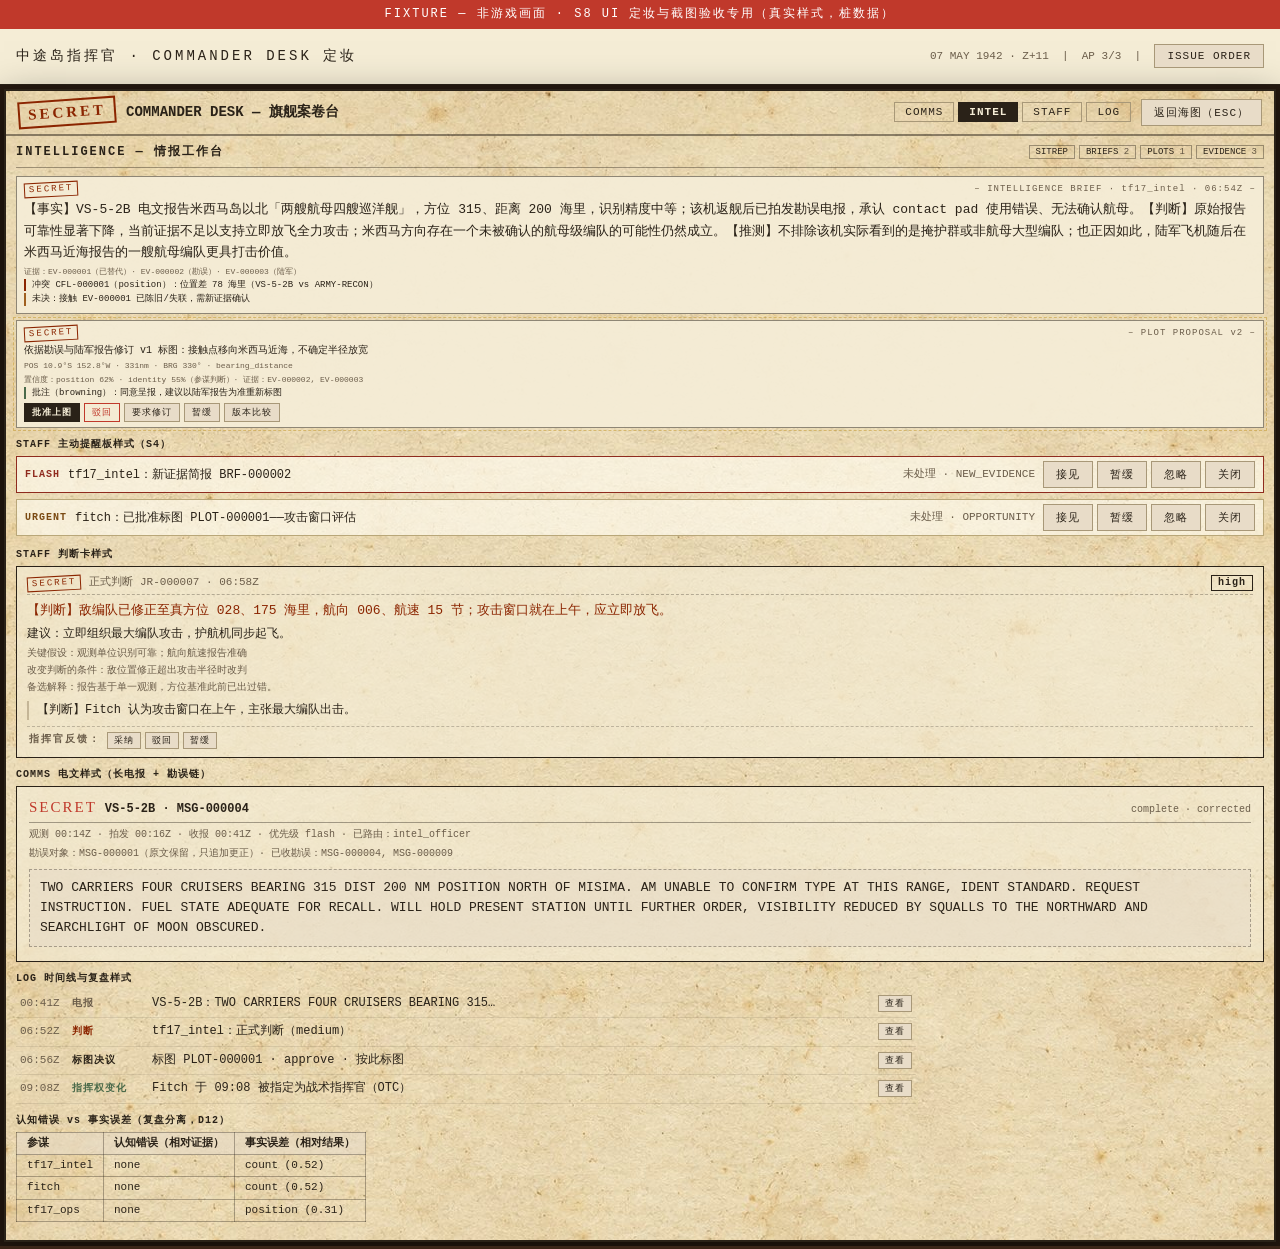
<file: static/dev/desk-fixture.html>
<!DOCTYPE html>
<html lang="zh">
<head>
  <meta charset="utf-8">
  <title>COMMANDER DESK FIXTURE — 非游戏画面</title>
  <link rel="stylesheet" href="/static/css/style.css?v=1780998031">
  <style>
    body { overflow: auto; height: auto; }
    .fixture-banner {
      position: sticky; top: 0; z-index: 99; background: #c0392b; color: #fff;
      font-family: 'Special Elite', monospace; letter-spacing: 2px; font-size: 12px;
      padding: 6px 12px; text-align: center;
    }
    .fixture-topbar { height: 56px; display: flex; align-items: center; justify-content: space-between;
      padding: 0 16px; background: #f5edd6; border-bottom: 1px solid #2a2218; }
  </style>
</head>
<body>
  <div class="fixture-banner">FIXTURE — 非游戏画面 · S8 UI 定妆与截图验收专用（真实样式，桩数据）</div>
  <div class="fixture-topbar">
    <span style="font-family:'Special Elite',monospace;letter-spacing:3px;">中途岛指挥官 · COMMANDER DESK 定妆</span>
    <span style="font-size:11px;color:#6b5d4a;">07 MAY 1942 · Z+11 &nbsp;|&nbsp; AP 3/3 &nbsp;|&nbsp; <button class="btn btn-issue-order">ISSUE ORDER</button></span>
  </div>

  <div id="commander-desk" style="position:static;">
    <div class="desk-panel">
      <header class="desk-head">
        <span class="desk-stamp">SECRET</span>
        <h2 class="desk-title">COMMANDER DESK — 旗舰案卷台</h2>
        <nav class="desk-tabs">
          <button class="desk-tab">COMMS</button>
          <button class="desk-tab active">INTEL</button>
          <button class="desk-tab">STAFF</button>
          <button class="desk-tab">LOG</button>
        </nav>
        <button class="btn" id="desk-close">返回海图（ESC）</button>
      </header>
      <div class="desk-body" id="desk-body">

        <!-- INTEL · BRIEFS（长判断书 + 事实/判断/推测三色 + 未决冲突） -->
        <header class="intel-desk-head">
          <span class="intel-title">INTELLIGENCE — 情报工作台</span>
          <nav class="intel-tabs">
            <button class="intel-tab">SITREP</button>
            <button class="intel-tab active">BRIEFS <span class="intel-count">2</span></button>
            <button class="intel-tab">PLOTS <span class="intel-count">1</span></button>
            <button class="intel-tab">EVIDENCE <span class="intel-count">3</span></button>
          </nav>
        </header>
        <article class="intel-card brief-card">
          <header class="intel-card-head">
            <span class="intel-stamp-word">SECRET</span>
            <span class="intel-card-subtitle">– INTELLIGENCE BRIEF · tf17_intel · 06:54Z –</span>
          </header>
          <div class="intel-card-body">
            <p class="intel-line intel-brief-narrative">【事实】VS-5-2B 电文报告米西马岛以北「两艘航母四艘巡洋舰」，方位 315、距离 200 海里，识别精度中等；该机返舰后已拍发勘误电报，承认 contact pad 使用错误、无法确认航母。【判断】原始报告可靠性显著下降，当前证据不足以支持立即放飞全力攻击；米西马方向存在一个未被确认的航母级编队的可能性仍然成立。【推测】不排除该机实际看到的是掩护群或非航母大型编队；也正因如此，陆军飞机随后在米西马近海报告的一艘航母编队更具打击价值。</p>
            <p class="intel-meta">证据：EV-000001（已替代）· EV-000002（勘误）· EV-000003（陆军）</p>
            <p class="intel-anno intel-anno-object">冲突 CFL-000001（position）：位置差 78 海里（VS-5-2B vs ARMY-RECON）</p>
            <p class="intel-anno intel-anno-concern">未决：接触 EV-000001 已陈旧/失联，需新证据确认</p>
          </div>
        </article>
        <article class="intel-card plot-card pending">
          <header class="intel-card-head">
            <span class="intel-stamp-word">SECRET</span>
            <span class="intel-card-subtitle">– PLOT PROPOSAL v2 –</span>
          </header>
          <div class="intel-card-body">
            <p class="intel-line">依据勘误与陆军报告修订 v1 标图：接触点移向米西马近海，不确定半径放宽</p>
            <p class="intel-meta">POS 10.9°S 152.8°W · 331nm · BRG 330° · bearing_distance</p>
            <p class="intel-meta">置信度：position 62% · identity 55%（参谋判断）· 证据：EV-000002, EV-000003</p>
            <p class="intel-anno intel-anno-endorse">批注（browning）：同意呈报，建议以陆军报告为准重新标图</p>
          </div>
          <footer class="intel-actions">
            <button class="btn btn-execute">批准上图</button>
            <button class="btn btn-revise">驳回</button>
            <button class="btn">要求修订</button>
            <button class="btn">暂缓</button>
            <button class="btn">版本比较</button>
          </footer>
        </article>

        <!-- STAFF · 主动提醒板（S4.3：固定动作 接见/暂缓/忽略/关闭） -->
        <p class="intel-kw">STAFF 主动提醒板样式（S4）</p>
        <div class="staff-notices">
          <div class="staff-notice staff-notice-flash">
            <span class="staff-notice-pri">FLASH</span>
            <span class="staff-notice-topic">tf17_intel：新证据简报 BRF-000002</span>
            <span class="staff-notice-state">未处理 · NEW_EVIDENCE</span>
            <span class="staff-notice-actions">
              <button class="btn">接见</button><button class="btn">暂缓</button>
              <button class="btn">忽略</button><button class="btn">关闭</button>
            </span>
          </div>
          <div class="staff-notice staff-notice-urgent">
            <span class="staff-notice-pri">URGENT</span>
            <span class="staff-notice-topic">fitch：已批准标图 PLOT-000001——攻击窗口评估</span>
            <span class="staff-notice-state">未处理 · OPPORTUNITY</span>
            <span class="staff-notice-actions">
              <button class="btn">接见</button><button class="btn">暂缓</button>
              <button class="btn">忽略</button><button class="btn">关闭</button>
            </span>
          </div>
        </div>

        <!-- STAFF · 正式判断卡（置信度/备选解释/反馈；转述已按 AS.1/R3 移除） -->
        <p class="intel-kw">STAFF 判断卡样式</p>
        <article class="staff-judgment-card">
          <header class="staff-judgment-head">
            <span class="intel-stamp-word">SECRET</span>
            <span class="staff-judgment-title">正式判断 JR-000007 · 06:58Z</span>
            <span class="staff-conf high">high</span>
          </header>
          <p class="staff-chosen">【判断】敌编队已修正至真方位 028、175 海里，航向 006、航速 15 节；攻击窗口就在上午，应立即放飞。</p>
          <p class="staff-recommendation">建议：立即组织最大编队攻击，护航机同步起飞。</p>
          <p class="staff-meta">关键假设：观测单位识别可靠；航向航速报告准确</p>
          <p class="staff-meta">改变判断的条件：敌位置修正超出攻击半径时改判</p>
          <p class="staff-meta">备选解释：报告基于单一观测，方位基准此前已出过错。</p>
          <p class="staff-report">【判断】Fitch 认为攻击窗口在上午，主张最大编队出击。</p>
          <div class="staff-judgment-actions">
            <span class="staff-kw">指挥官反馈：</span>
            <button class="btn">采纳</button><button class="btn">驳回</button><button class="btn">暂缓</button>
          </div>
        </article>

        <!-- COMMS · 长电报 + 勘误链 -->
        <p class="intel-kw">COMMS 电文样式（长电报 + 勘误链）</p>
        <article class="comms-card">
          <header class="comms-card-head">
            <span class="comms-stamp">SECRET</span>
            <span class="comms-card-title">VS-5-2B · MSG-000004</span>
            <span class="comms-cond">complete · corrected</span>
          </header>
          <p class="comms-meta">观测 00:14Z · 拍发 00:16Z · 收报 00:41Z · 优先级 flash · 已路由：intel_officer</p>
          <p class="comms-meta">勘误对象：MSG-000001（原文保留，只追加更正）· 已收勘误：MSG-000004, MSG-000009</p>
          <pre class="comms-raw">TWO CARRIERS FOUR CRUISERS BEARING 315 DIST 200 NM POSITION NORTH OF MISIMA. AM UNABLE TO CONFIRM TYPE AT THIS RANGE, IDENT STANDARD. REQUEST INSTRUCTION. FUEL STATE ADEQUATE FOR RECALL. WILL HOLD PRESENT STATION UNTIL FURTHER ORDER, VISIBILITY REDUCED BY SQUALLS TO THE NORTHWARD AND SEARCHLIGHT OF MOON OBSCURED.</pre>
        </article>

        <!-- LOG · 时间线 + 认知/事实误差分离 -->
        <p class="intel-kw">LOG 时间线与复盘样式</p>
        <ol class="log-timeline">
          <li class="log-event log-event-message"><span class="log-time">00:41Z</span><span class="log-kind">电报</span><span class="log-text">VS-5-2B：TWO CARRIERS FOUR CRUISERS BEARING 315…</span><button class="btn log-jump">查看</button></li>
          <li class="log-event log-event-judgment"><span class="log-time">06:52Z</span><span class="log-kind">判断</span><span class="log-text">tf17_intel：正式判断（medium）</span><button class="btn log-jump">查看</button></li>
          <li class="log-event log-event-plot_decision"><span class="log-time">06:56Z</span><span class="log-kind">标图决议</span><span class="log-text">标图 PLOT-000001 · approve · 按此标图</span><button class="btn log-jump">查看</button></li>
          <li class="log-event log-event-otc_change"><span class="log-time">09:08Z</span><span class="log-kind">指挥权变化</span><span class="log-text">Fitch 于 09:08 被指定为战术指挥官（OTC）</span><button class="btn log-jump">查看</button></li>
        </ol>
        <p class="intel-kw">认知错误 vs 事实误差（复盘分离，D12）</p>
        <table class="log-error-table">
          <thead><tr><th>参谋</th><th>认知错误（相对证据）</th><th>事实误差（相对结果）</th></tr></thead>
          <tbody>
            <tr><td>tf17_intel</td><td>none</td><td>count (0.52)</td></tr>
            <tr><td>fitch</td><td>none</td><td>count (0.52)</td></tr>
            <tr><td>tf17_ops</td><td>none</td><td>position (0.31)</td></tr>
          </tbody>
        </table>
      </div>
    </div>
  </div>
</body>
</html>
</file>
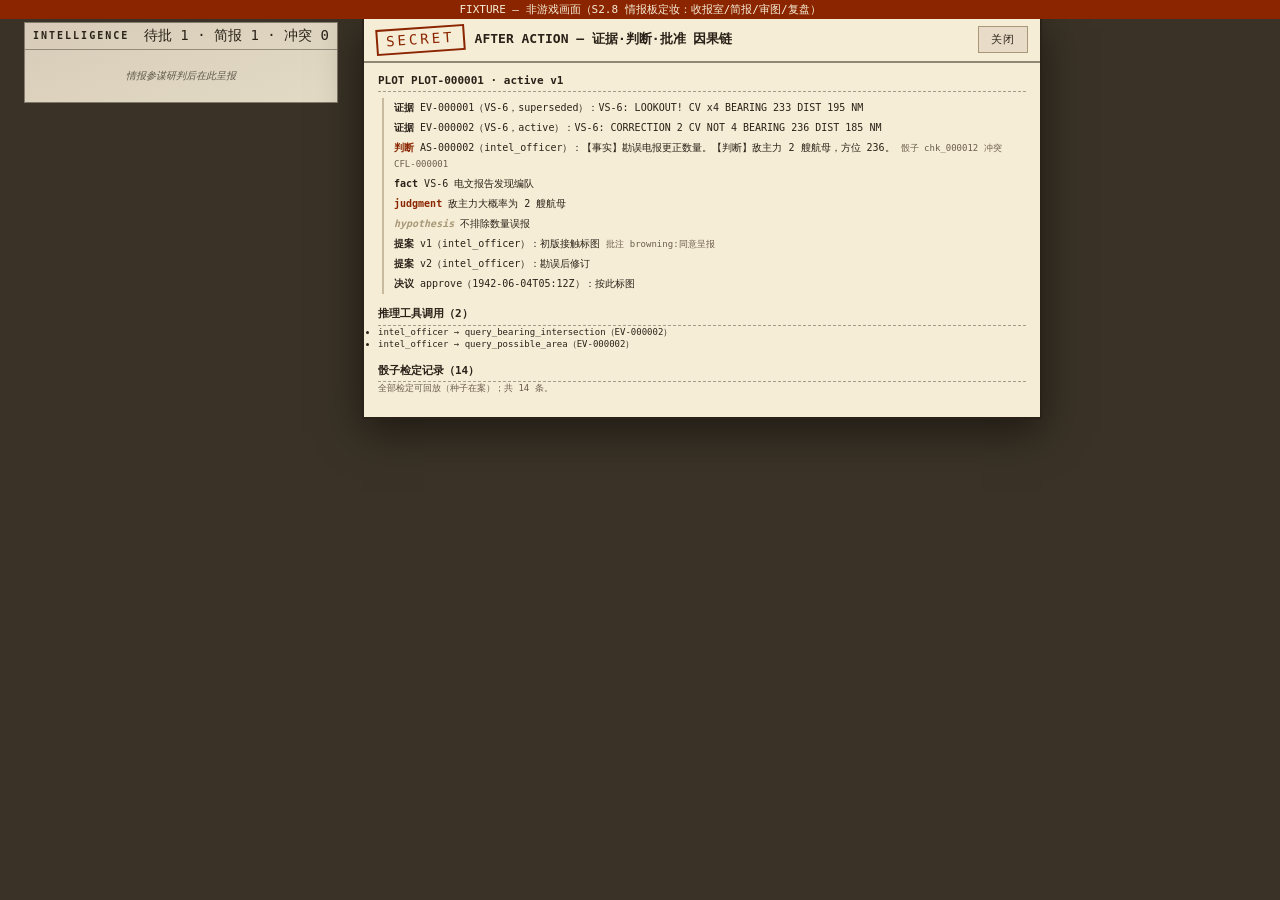
<file: static/dev/intel-fixture.html>
<!DOCTYPE html>
<html lang="zh">
<head>
  <meta charset="utf-8">
  <title>INTEL FIXTURE — 非游戏画面</title>
  <link rel="stylesheet" href="/static/css/style.css?v=1780998031">
  <style>
    body { background:#3a3226; display:flex; gap:16px; padding:16px; margin:0; }
    .fx-col { width: 330px; }
    .fx-note { position:fixed; top:0; left:0; right:0; z-index:99; background:#8b2500; color:#f5edd6;
               font:11px 'Special Elite',monospace; padding:2px 8px; text-align:center; }
    #after-action { position:relative; inset:auto; background:transparent; display:block;
                    width:560px; max-height:none; }
    .aa-panel { max-height:none; }
  </style>
</head>
<body>
<div class="fx-note">FIXTURE — 非游戏画面（S2.8 情报板定妆：收报室/简报/审图/复盘）</div>

<div class="fx-col">
  <div id="intel-board"></div>
</div>

<div id="after-action">
  <div class="aa-panel">
    <header class="aa-head">
      <span class="aa-stamp">SECRET</span>
      <h2 class="aa-title">AFTER ACTION — 证据·判断·批准 因果链</h2>
      <button class="btn" id="aa-close">关闭</button>
    </header>
    <div class="aa-body" id="aa-body"></div>
  </div>
</div>

<script>
// fetch 桩：定妆数据（无需服务器接口）
const FIX = {
  '/intel/plots': {
    pending_proposals: [{
      id: 'PP-000002', plot_id: 'PLOT-000001', version: 2,
      author: 'intel_officer', status: 'proposed', method: 'bearing_distance',
      geometry: { lat: 30.3, lon: -178.2, uncertainty_radius_nm: 20,
                  bearing_line_deg: 235, distance_nm: 185 },
      confidence: { position: 0.7, identity: 0.6 },
      change_summary: '依据新证据修订 v1 标图（勘误后数量 2 CV）',
      annotations: [{ at: '', by: 'browning', stance: 'concern', note: '建议派第二来源印证后再批准' }],
      created_at: '1942-06-04T05:40:00Z',
    }],
    approved_plots: [{
      plot_id: 'PLOT-000001', current_version: 1, state: 'superseded',
      approved_at: '1942-06-04T05:12:00Z',
      history: [{ version: 1, change_summary: '初版接触标图', decision_id: 'DEC-000001' }],
    }],
  },
  '/intel/inbox': { messages: [
    { id: 'MSG-000003', sender: 'SBD-T', status: 'routed', condition: 'complete',
      received_at: '1942-06-04T05:38:00Z',
      raw_text: 'CORRECTION: 2 CV NOT 4, BEARING 236 DIST 185 NM',
      supersedes_message_id: 'MSG-000001' },
    { id: 'MSG-000001', sender: 'SBD-T', status: 'corrected', condition: 'complete',
      received_at: '1942-06-04T05:10:00Z',
      raw_text: 'LOOKOUT! CV x4 BEARING 233 DIST 195 NM, IDENT STANDARD',
      supersedes_message_id: null },
  ]},
  '/intel/briefs': { briefs: [{
    id: 'BRF-000001', author: 'intel_officer', status: 'proposed',
    narrative: '【事实】VS-6 电文报告发现大型编队。【判断】结合单机远程识别的局限，敌主力存在的概率中等。【推测】不排除数量误报——建议派第二来源印证。',
    new_evidence_ids: ['EV-000002'], unresolved_questions: ['证据冲突 CFL-000001：方位差 113°（VS-6 vs PBY-3）'],
  }]},
  '/intel/work-items': { work_items: [
    { id: 'WU-000002', priority: 'urgent', status: 'assigned', assigned_to: 'intel_officer' },
  ]},
  '/intel/after-action': { chains: [{
    plot_id: 'PLOT-000001', approved_state: 'active', current_version: 1,
    evidence: [
      { id: 'EV-000001', source: 'VS-6', status: 'superseded', summary: 'VS-6: LOOKOUT! CV x4 BEARING 233 DIST 195 NM' },
      { id: 'EV-000002', source: 'VS-6', status: 'active', summary: 'VS-6: CORRECTION 2 CV NOT 4 BEARING 236 DIST 185 NM' },
    ],
    assessments: [{ id: 'AS-000002', author: 'intel_officer',
      narrative: '【事实】勘误电报更正数量。【判断】敌主力 2 艘航母，方位 236。',
      confidence: { position: 0.7 }, dice_record_ids: ['chk_000012'], conflict_ids: ['CFL-000001'] }],
    claims: [
      { id: 'CL-000003', type: 'fact', text: 'VS-6 电文报告发现编队', actor: 'intel_officer' },
      { id: 'CL-000004', type: 'judgment', text: '敌主力大概率为 2 艘航母', actor: 'intel_officer' },
      { id: 'CL-000005', type: 'hypothesis', text: '不排除数量误报', actor: 'intel_officer' },
    ],
    versions: [
      { version: 1, author: 'intel_officer', change_summary: '初版接触标图',
        annotations: [{ by: 'browning', note: '同意呈报' }] },
      { version: 2, author: 'intel_officer', change_summary: '勘误后修订', annotations: [] },
    ],
    decisions: [{ id: 'DEC-000001', action: 'approve', at: '1942-06-04T05:12Z', comment: '按此标图' }],
  }],
    tool_calls: [
      { id: 'TOOL-000001', actor: 'intel_officer', tool: 'query_bearing_intersection', evidence_ids: ['EV-000002'] },
      { id: 'TOOL-000002', actor: 'intel_officer', tool: 'query_possible_area', evidence_ids: ['EV-000002'] },
    ],
    check_records: Array.from({ length: 14 }, (_, i) => ({ id: `chk_${String(i + 1).padStart(6, '0')}` })),
  },
};
window.fetch = (path) => Promise.resolve({
  ok: true, json: () => Promise.resolve(FIX[path] || {}) });
</script>
<script src="/static/js/intelBoard.js?v=1780998031"></script>
<script>
const board = new IntelBoard();
board.mount('intel-board');
board.tab = (location.hash.match(/tab=(\w+)/) || [])[1] || 'PLOTS';
board.refresh(true);
// 定妆：直接渲染复盘弹层
setTimeout(() => board._renderAfterAction(FIX['/intel/after-action']), 50);
</script>
</body>
</html>
</file>
<file: static/css/style.css>
/* ═══════════════════════════════════════════════════════
   中途岛指挥官 — 二战海图风格设计系统
   参考：深色木桌 + 泛黄海图纸 + 军事命令文档
   ═══════════════════════════════════════════════════════ */

/* ── Design Tokens ── */
:root {
  --color-desk: #3a2518;
  --color-desk-light: #4a3528;
  --color-paper-base: #f5edd6;
  --color-paper-dark: #e8dcc8;
  --color-paper-edge: #d4c8a8;
  --color-ink-main: #2a2218;
  --color-ink-fade: #6b5d4a;
  --color-ink-faint: #a89878;
  --color-enemy-red: #8b2500;
  --color-secret-red: #c0392b;
  --color-grid-line: rgba(160,140,110,0.35);
  --color-lagoon: #b8d4c8;
  --color-reef: #8aaa98;
  --color-sand: #d4c4a0;
  --color-eastern: #c8b890;
  /* 成品图复现 E1：chrome token 组（采样成品图底栏：深棕黑底 / 浅米字 / 损伤橙红） */
  --color-bar-dark: #332a20;
  --color-bar-text: #d8cbb2;
  --color-damage: #c25b3a;

  --font-handwriting: 'Caveat', cursive;
  --font-typewriter: 'Special Elite', monospace;
}

/* ── Reset ── */
*, *::before, *::after { margin: 0; padding: 0; box-sizing: border-box; }

html, body {
  height: 100%;
  overflow: hidden;
  background: var(--color-desk);
  color: var(--color-ink-main);
  font-family: var(--font-typewriter);
  font-size: 14px;
  line-height: 1.4;
}

/* ═══════════════════════════════════════════════════════
   Global Layout — 木桌背景 + 纸张内容
   ═══════════════════════════════════════════════════════ */
#app {
  display: grid;
  /* 成品图复现 E8：概念图 INTERFACE LAYOUT GUIDE——TOP BAR 100%W x 60pxH / RIGHT SIDEBAR 320pxW
    （原 48px/360px 对齐调整；底栏 56px 不变） */
  grid-template-rows: 60px 1fr 56px;
  grid-template-columns: 1fr 320px;
  grid-template-areas:
    "topbar   topbar"
    "chart    sidebar"
    "bottom   bottom";
  height: 100vh;
  width: 100vw;
  gap: 4px;
  background: var(--color-desk);
  padding: 6px;
}

/* ═══════════════════════════════════════════════════════
   Top Bar — 白纸延伸，像海图纸的顶部
   ═══════════════════════════════════════════════════════ */
#topbar {
  grid-area: topbar;
  background: var(--color-paper-base);
  border-bottom: 1px solid var(--color-ink-faint);
  display: flex;
  justify-content: space-between;
  align-items: center;
  padding: 0 24px;
  z-index: 10;
  border-radius: 2px 2px 0 0;
  box-shadow: 0 2px 6px rgba(0,0,0,0.15);
  position: relative;
}

.topbar-left {
  display: flex;
  align-items: center;
  gap: 12px;
}

.topbar-flag {
  font-size: 20px;
  line-height: 1;
}

.topbar-title {
  font-family: var(--font-typewriter);
  font-size: 16px;
  letter-spacing: 3px;
  color: var(--color-ink-main);
  font-weight: bold;
}

.topbar-subtitle {
  font-size: 12px;
  color: var(--color-ink-fade);
  letter-spacing: 1px;
}

.topbar-center {
  display: flex;
  align-items: center;
  gap: 16px;
  position: absolute;
  left: 50%;
  transform: translateX(-50%);
}

.topbar-right {
  display: flex;
  align-items: center;
  gap: 20px;
}

.topbar-date {
  font-size: 12px;
  color: var(--color-ink-fade);
  letter-spacing: 1px;
}

.topbar-clock {
  font-family: var(--font-typewriter);
  font-size: 40px;
  color: var(--color-ink-main);
  font-weight: bold;
  letter-spacing: 3px;
  background: var(--color-paper-base);
  padding: 2px 20px;
  border: 2px solid var(--color-ink-main);
  line-height: 1;
}

.topbar-clock-suffix {
  font-size: 20px;
  color: var(--color-ink-fade);
  margin-left: 4px;
  vertical-align: baseline;
}

.topbar-ap {
  font-size: 12px;
  color: var(--color-ink-fade);
  letter-spacing: 1px;
  text-transform: uppercase;
}
.topbar-ap-val {
  color: var(--color-ink-main);
  font-weight: bold;
  font-size: 15px;
}

/* 成品图复现 E4：顶栏最右齿轮图标（B1，24px 手绘 gear.svg，装饰性无交互） */
.topbar-gear {
  width: 24px;
  height: 24px;
  display: block;
}

/* ═══════════════════════════════════════════════════════
   Main Chart Area — 海图纸（带纸张边框效果）
   ═══════════════════════════════════════════════════════ */
#chart-area {
  grid-area: chart;
  position: relative;
  overflow: hidden;
  background: var(--color-paper-base);
  /* 成品图复现 D3：海图四周厚深木框（box-sizing: border-box 全局生效，内容区不被挤压） */
  border: 10px solid #2b2118;
  border-radius: 2px;
  box-shadow: 2px 2px 8px rgba(0,0,0,0.3);
}

/* fix Loop1-F8 重做（设计师验收 REJECT）：inset box-shadow 写在不透明 canvas 的父级上会被
   #tacticalMap（100%×100%）完全盖住（diff=0 零视觉效果）——改 ::after 覆层绘制在 canvas 之上，
   blur 提至 22px 贴近基准强度；pointer-events:none 保证不拦截地图交互 */
#chart-area::after {
  content: '';
  position: absolute;
  inset: 0;
  pointer-events: none;
  box-shadow: inset 0 0 22px rgba(42,34,24,0.22); /* 纸缘晕影（桌面陈旧纸质感） */
}

#tacticalMap {
  display: block;
  width: 100%;
  height: 100%;
}

/* ═══════════════════════════════════════════════════════
   Bottom Dashboard — 底部状态栏（纸张风格）
   ═══════════════════════════════════════════════════════ */
#bottom {
  grid-area: bottom;
  background: var(--color-bar-dark); /* 成品图复现 E1：底栏深色化（原 paper-dark 纸底） */
  border: 1px solid #2a1a10; /* 深底随侧栏描边（原 ink-faint 亮线在深底上刺眼） */
  border-radius: 0 0 2px 2px;
  display: flex;
  align-items: stretch;
  overflow: hidden;
  z-index: 10;
}

#dashboard {
  flex: 1;
  display: flex;
  align-items: center;
  padding: 0 16px;
  gap: 0;
}

.dash-item {
  flex: 1;
  text-align: center;
  padding: 4px 8px;
  border-right: 1px solid var(--color-grid-line);
  white-space: nowrap; /* fix L4-F9: 底栏读数不换行 */
}
/* fix L4-F9: 甲板读数最长，占 1.6 份宽，保证 1440/1280 均不裁切 */
.dash-item:has(#d-deck) { flex: 1.6; }
.dash-item:last-child { border-right: none; }

.dash-label {
  font-size: 10px;
  color: var(--color-bar-text); /* 成品图复现 E1：深底浅字（原 ink-fade） */
  opacity: .65; /* 标签弱化一档（成品图底栏标签/数值层次） */
  letter-spacing: 1px;
  display: block;
}
.dash-val {
  font-size: 15px;
  color: var(--color-bar-text); /* 成品图复现 E1：深底浅字（原 ink-main） */
  font-weight: bold;
  display: block;
}
.dash-val-red { color: var(--color-enemy-red); }
/* 成品图复现 E1：损伤读数非 OK 时挂 .dash-val-damage（renderDashboard），橙红警示 */
.dash-val-damage { color: var(--color-damage); }
/* 成品图复现 E1：敌情两行式次行——主行「N CV」下方 (REPORTED) 小字 */
.dash-val small {
  display: block;
  font-size: 9px;
  font-weight: normal;
  letter-spacing: 1px;
  opacity: .7;
}
/* fix Loop2-F6: 底栏空态读数弱化——60% 透明斜体（「无/暂无」，renderDashboard 空值时加类） */
.dash-empty { opacity: 0.6; font-style: italic; }

#controls {
  display: flex;
  flex-direction: column;
  gap: 2px;
  padding: 4px 8px;
  border-left: 1px solid var(--color-ink-faint);
  justify-content: center;
}

/* ═══════════════════════════════════════════════════════
   Right Sidebar — 通信面板
   ═══════════════════════════════════════════════════════ */
#sidebar {
  grid-area: sidebar;
  display: flex;
  flex-direction: column;
  /* 成品图复现 E2：右栏深色化——采样成品图右栏底 (62,46,36) 压暗版 #241c14（原 desk-light） */
  background: #241c14;
  border: 1px solid #2a1a10;
  border-radius: 2px;
  overflow: hidden;
  z-index: 10;
  box-shadow: 2px 2px 8px rgba(0,0,0,0.4);
}

/* ── NPC Tabs ── */
#npc-tabs {
  display: flex;
  background: var(--color-paper-dark);
  border-bottom: 1px solid var(--color-ink-faint);
  flex-shrink: 0;
}
.npc-tab {
  flex: 1;
  padding: 8px 4px;
  border: none;
  background: transparent;
  /* fix Loop1-F7: 页签回归纸签隐喻（成品图基准：整排米色纸签，推翻 E3 深舌白字）——深棕墨字 */
  color: var(--color-ink-main);
  font-family: var(--font-typewriter);
  font-size: 10px;
  letter-spacing: 1px;
  cursor: pointer;
  border-bottom: 2px solid transparent;
  transition: all 0.15s;
  white-space: nowrap;
}
.npc-tab:hover {
  color: var(--color-ink-main);
  /* 注：元素底在隔离层内被不透明 ::before 纸签覆盖，实际 hover 反馈由 Phase 9.3
     的 -1px 上浮承载（此底色为深色系遗留弱化值，Loop1-F7 纸签方向保留不动） */
  background: rgba(216, 203, 178, 0.12);
}
.npc-tab.active {
  color: var(--color-ink-main); /* fix Loop1-F7: 纸签方向下激活仍须显式回墨字（防基础色回退泄漏） */
  border-bottom-color: var(--color-ink-main);
  /* 保真度修正 T4：底色移交 ::before 伪元素（Phase 8a 段），避免元素矩形底色从切角漏出 */
  font-weight: bold;
}

/* ── Sidebar Content Area ── */
#sidebar-content {
  flex: 1;
  overflow-y: auto;
  min-height: 0;
  display: flex;
  flex-direction: column;
}

/* ── Section Headers (INTEL / PLAYER) ── */
.section-header {
  padding: 5px 10px;
  font-size: 11px;
  letter-spacing: 2px;
  font-weight: bold;
  text-transform: uppercase;
  color: var(--color-paper-base);
  flex-shrink: 0;
}
.section-intel {
  background: var(--color-ink-main);
}
.section-player {
  background: var(--color-ink-fade);
}

/* ── Chat Log ── */
#chat-log {
  flex: 1;
  overflow-y: auto;
  padding: 0;
  min-height: 0;
  background: transparent; /* 成品图复现 E2：右栏深色化——透出 #sidebar #241c14 深底（原 paper-base 浅纸） */
}

.msg {
  background: var(--color-paper-dark);
  border: 1px solid var(--color-ink-faint);
  border-left: 3px solid var(--color-ink-fade);
  padding: 6px 10px;
  margin: 4px 8px;
}
.msg-sender-npc { border-left-color: var(--color-ink-main); }

.msg-header {
  display: flex;
  justify-content: flex-end;
  color: var(--color-ink-faint);
  font-size: 9px;
  letter-spacing: 1px;
  margin-bottom: 2px;
}
.msg-sender {
  font-size: 10px;
  letter-spacing: 1px;
  margin-bottom: 3px;
  color: var(--color-ink-fade);
  font-weight: bold;
}
.msg-text {
  font-size: 12px;
  line-height: 1.5;
  color: var(--color-ink-main);
}

.chat-empty {
  color: var(--color-ink-fade);
  font-style: italic;
  text-align: center;
  letter-spacing: 2px;
  font-size: 12px;
}

/* fix Loop2-F5: 空态「等待指令」包 intel_card 纸卡——宽 88% 水平居中；
   chat-log 仅在空态（:has(.empty-card)）转 flex，margin:auto 使卡片垂直居中 */
#chat-log:has(.empty-card) { display: flex; flex-direction: column; }
.empty-card {
  position: relative;
  background: url('/static/assets/ui/intel_card_light.svg') center / 100% 100% no-repeat;
  width: 88%;
  margin: auto;
  padding: 38px 16px 30px;
  /* fix Loop3-F2: 空态文字「横穿纸卡」根因——intel_card SVG 默认 preserveAspectRatio
     xMidYMid meet，background-size 100% 100% 拉伸元素画布后画稿在内部等比缩放再居中
     （315px 元素只画出 ~196px 卡），文字行随之左右穿出画稿边框。aspect-ratio 对齐画稿
     比例 320:140 后画稿铺满元素；flex 使文字在卡内垂直水平居中（DOM 已嵌套无需调整，
     SECRET 章仍 absolute 卡右上不受影响） */
  aspect-ratio: 320 / 140;
  display: flex;
  align-items: center;
  justify-content: center;
  /* fix Loop3-F3: 纸卡物件感加深一档（设计评审 D-A#1）：投影加强 + brightness 压暗 */
  box-shadow: 0 2px 6px rgba(42, 34, 24, .25);
  filter: brightness(.97) drop-shadow(1px 2px 2px rgba(0, 0, 0, 0.18));
}
.empty-card .chat-empty { padding: 0; }

/* fix L4-F8 → Loop2-F5: 侧栏空态 SECRET 红章——移到纸卡右上角（absolute 定位） */
.idle-stamp {
  position: absolute;
  top: 6px;
  right: 8px;
  width: 96px;
  transform: rotate(-8deg);
  mix-blend-mode: multiply;
  opacity: .85;
  display: block;
}

/* ── Notifications ── */
.notification {
  background: var(--color-paper-dark);
  border: 1px solid var(--color-secret-red);
  border-left: 3px solid var(--color-secret-red);
  padding: 5px 10px;
  margin-bottom: 4px;
  color: var(--color-secret-red);
  font-size: 12px;
}

/* ── Suggestions (Military Orders) ── */
#suggestions {
  flex-shrink: 0;
  background: var(--color-paper-base);
  border-top: 1px solid var(--color-ink-faint);
  max-height: 220px;
  overflow-y: auto;
}

/* ── Input Bar ── */
#input-bar {
  display: flex;
  gap: 4px;
  padding: 6px 8px;
  background: var(--color-paper-dark);
  border-top: 1px solid var(--color-ink-main);
  flex-shrink: 0;
}
#chat-input {
  flex: 1;
  padding: 6px 10px;
  background: var(--color-paper-base);
  border: 1px solid var(--color-ink-faint);
  color: var(--color-ink-main);
  font-family: var(--font-typewriter);
  font-size: 13px;
  outline: none;
}
#chat-input:focus { border-color: var(--color-ink-main); caret-color: var(--color-secret-red); }

/* ═══════════════════════════════════════════════════════
   Buttons — 复古纸质风格
   ═══════════════════════════════════════════════════════ */
.btn {
  background: var(--color-paper-dark);
  color: var(--color-ink-main);
  border: 1px solid var(--color-ink-faint);
  padding: 5px 12px;
  font-family: var(--font-typewriter);
  font-size: 11px;
  letter-spacing: 1px;
  cursor: pointer;
  transition: all 0.1s;
  position: relative;
}
.btn:hover {
  background: var(--color-paper-edge);
  border-color: var(--color-ink-main);
}
/* 成品图复现 E7：按钮三态（对齐概念图 BUTTON STATES——Normal 现状 / Hover 提亮一阶（上条 paper-edge）
   / Pressed 下压 1px + 再暗一档）。brightness 让 .btn-execute/.btn-revise/#btn-advance 在各自现有配色上叠加压暗 */
.btn:active {
  transform: translateY(1px);
  filter: brightness(0.9);
}
.btn:focus-visible {
  outline: 2px dashed var(--color-ink-fade);
  outline-offset: 2px;
}
/* 成品图复现 E6：按钮禁用态（空态占位命令卡常驻按钮）——降低不透明度；
   pointer-events: none 同时阻断 :hover/:active 提亮/下压反馈（禁用不可交互） */
.btn:disabled { opacity: 0.45; cursor: default; pointer-events: none; }
.btn-send { min-width: 52px; }

/* fix L4-F6: ADVANCE 主操作提权——复用 .btn-execute 墨色主操作样式（对齐设计图 EXECUTE ORDER 黑块）；
   SITUATION REPORT 维持 .btn 次级样式 */
#btn-advance {
  background: var(--color-ink-main);
  color: var(--color-paper-base);
  border-color: var(--color-ink-main);
  font-weight: bold;
}
#btn-advance:hover { background: #3a3228; }

/* ═══════════════════════════════════════════════════════
   Scrollbar
   ═══════════════════════════════════════════════════════ */
::-webkit-scrollbar { width: 5px; }
::-webkit-scrollbar-track { background: var(--color-paper-dark); }
::-webkit-scrollbar-thumb { background: var(--color-ink-faint); }
::-webkit-scrollbar-thumb:hover { background: var(--color-ink-fade); }

/* ═══════════════════════════════════════════════════════
   Phase 8a — A11 顶栏纸带 + 48 星旗
   ═══════════════════════════════════════════════════════ */
#topbar.paper-topbar {
  /* 保真度修正 B1：AI 旧纸纹理平铺（SVG 回退：background: url('/static/assets/ui/topbar_bg.svg') center / cover no-repeat;） */
  background: url('/static/assets/textures/paper_tex.jpg') repeat;
  /* fix L4-F3: 暖色调层压亮（sepia 压黄提旧、brightness 降一档），向海图陈旧纸靠拢 */
  filter: sepia(0.14) brightness(0.96);
}
.topbar-flag-img { height: 26px; width: auto; image-rendering: pixelated; }

/* ═══════════════════════════════════════════════════════
   Phase 8a — A9 NPC 文件夹标签页
   ═══════════════════════════════════════════════════════ */
#npc-tabs {
  background: url('/static/assets/ui/tab_bg.svg') bottom / 100% 100% no-repeat;
  padding: 8px 8px 0;
  gap: 2px;
  align-items: flex-end;
}
/* 保真度修正 T4：底色移交 ::before 伪元素（isolation 隔免双底色），激活凸起增强 -6px + 投影加深 */
.npc-tab { position: relative; isolation: isolate; background: transparent; border-bottom: none; }
.npc-tab::before {
  content: ""; position: absolute; inset: 0; z-index: -1;
  /* fix Loop2-F4: 纸舌造型对照 tab_bg.svg——clip-path 切角改圆角纸舌（上角 4px 圆角） */
  border-radius: 4px 4px 0 0;
  background: #e8dcc3; /* fix Loop1-F7: 非激活回归米色纸签（成品图整排米色纸签，推翻 E3 深舌 #2b2118） */
  transform: translateY(2px); /* 非激活纸签下沉 2px（active 态由下条复位，不受影响） */
}
.npc-tab.active::before { background: var(--color-paper-base); transform: none; }
/* fix Loop1-F7: 激活纸签加高 + 底边无缝连面板——padding-bottom 补足 -6px 上浮让出的底缝 */
.npc-tab.active { transform: translateY(-6px); box-shadow: 0 -3px 6px rgba(0, 0, 0, 0.25); padding-bottom: 6px; }
/* Phase 9.3：标签 hover 上浮 1px（:not(.active) 保证 active 态 -6px 上浮不被覆盖） */
.npc-tab:hover:not(.active) { transform: translateY(-1px); }

/* ═══════════════════════════════════════════════════════
   Phase 8b — A12/A13 海图区台灯光晕 + 划痕
   ═══════════════════════════════════════════════════════ */
.chart-light {
  position: absolute; top: -60px; left: -40px; width: 60%; height: 70%;
  background: url('/static/assets/ui/light_falloff.svg') center / 100% 100% no-repeat;
  mix-blend-mode: soft-light; pointer-events: none; z-index: 1;
}
.chart-scratches {
  position: absolute; inset: 0;
  background: url('/static/assets/ui/scratches.svg') center / cover no-repeat;
  opacity: 0.5; mix-blend-mode: multiply; pointer-events: none; z-index: 1;
}

/* ═══════════════════════════════════════════════════════
   Phase 8b — A14/A15 桌面道具布景（木尺 + 铅笔）
   ═══════════════════════════════════════════════════════ */
.desk-prop { position: absolute; z-index: 5; pointer-events: none; filter: drop-shadow(2px 3px 3px rgba(0,0,0,0.4)); }
/* 成品图复现 G6（勘测修正）：木尺横放左下压图缘（与圆规同侧）；铅笔竖放右缘笔尖朝下——
   铅笔 SVG 为横向 420×36（笔尖朝左），rotate(-90°) 转竖笔尖朝下，
   translateX(91px)：200/2 − 17/2 ≈ 91.4（right 抵消），落位右缘 ≈14px */
.desk-ruler  { left: 6px; right: auto; bottom: 54px; width: 300px; transform: rotate(-3deg); }
.desk-pencil { right: 14px; left: auto; bottom: 120px; width: 200px; height: auto; transform: translateX(91px) rotate(-90deg); }
/* 成品图复现 G5：黄铜圆规道具（button_26 分拆）——桌面左下与木尺同侧，rotate 15°，drop-shadow 走 .desk-prop 同族 */
.desk-compass { left: 148px; right: auto; bottom: 10px; height: 120px; width: auto; transform: rotate(15deg); }

/* ═══════════════════════════════════════════════════════
   Phase 8c — A8 军令纸卡（SECRET – INTERCEPTION PLAN）
   ═══════════════════════════════════════════════════════ */
.order-note {
  position: relative;
  /* 保真度修正 B1：AI 旧纸纹理平铺（SVG 回退：background: url('/static/assets/ui/paper_note.svg') center / 100% 100% no-repeat;） */
  background: url('/static/assets/textures/paper_tex.jpg') repeat;
  margin: 10px; padding: 12px 14px;
  box-shadow: 2px 3px 6px rgba(0, 0, 0, 0.25);
}
.order-note-head { display: flex; align-items: baseline; gap: 8px; border-bottom: 1px solid var(--color-ink-main); padding-bottom: 4px; }
.order-stamp-word { font-family: var(--font-handwriting); font-weight: bold; font-size: 18px; color: var(--color-secret-red); letter-spacing: 2px; }
.order-note-subtitle { font-size: 11px; color: var(--color-ink-main); letter-spacing: 1px; }
.order-note-body { padding: 8px 2px; }
.order-kw { font-size: 10px; font-weight: bold; letter-spacing: 1px; color: var(--color-ink-main); margin: 6px 0 2px; }
.order-line, .order-steps li { font-size: 11px; color: var(--color-ink-fade); line-height: 1.5; }
.order-steps { margin-left: 16px; }
.order-note-foot { border-top: 1px solid var(--color-ink-faint); padding-top: 8px; display: flex; justify-content: space-between; align-items: flex-end; gap: 8px; }
.order-sig-label { font-size: 9px; letter-spacing: 1px; color: var(--color-ink-fade); }
.sig-scrawl { display: block; margin-top: 2px; }
.order-actions { display: flex; flex-direction: column; gap: 5px; }
.btn-execute { background: var(--color-ink-main); color: var(--color-paper-base); border: 1px solid var(--color-ink-main); font-weight: bold; padding: 6px 14px; }
.btn-execute:hover { background: #3a3228; }
.btn-revise { background: transparent; color: var(--color-secret-red); border: 1px solid var(--color-secret-red); padding: 6px 14px; }
.btn-revise:hover { background: #f0d0c0; }

/* ═══════════════════════════════════════════════════════
   Phase 8d — A10 聊天情报卡（亮/暗）+ SECRET 印章
   ═══════════════════════════════════════════════════════ */
.msg {
  position: relative;
  border: none;
  /* 保真度修正 B1：AI 旧纸纹理平铺（SVG 回退：background: url('/static/assets/ui/intel_card_light.svg') center / 100% 100% no-repeat;） */
  background: url('/static/assets/textures/paper_tex.jpg') repeat;
  padding: 10px 12px; margin: 6px 8px;
  filter: drop-shadow(1px 2px 2px rgba(0, 0, 0, 0.18));
}
.msg-classified {
  /* 成品图复现 E2：#4a3f30 垫底——SVG 卡稿（320:140 meet）在非等比 msg 盒内 letterbox，
     透明边带垫同色底（卡稿同色 fill），深底浅字不被透出（INTEL 卡常驻深色） */
  background: url('/static/assets/ui/intel_card_dark.svg') center / 100% 100% no-repeat #4a3f30;
}
.msg-classified .msg-text { color: var(--color-paper-dark); }
/* 成品图复现 E2：INTEL 深卡常驻化——发信者名随正文提亮（原 ink-fade 在深底不可读） */
.msg-classified .msg-sender { color: var(--color-paper-edge); }
.msg-stamp {
  position: absolute; right: 8px; top: 6px; width: 64px;
  transform: rotate(-8deg); mix-blend-mode: multiply; opacity: 0.9;
  pointer-events: none;
}

/* ═══════════════════════════════════════════════════════
   Phase 9.1 — A3/A4 全局暗角 + 噪点氛围层
   ═══════════════════════════════════════════════════════ */
#vignette-overlay {
  position: fixed; inset: 0; z-index: 90; pointer-events: none;
  /* fix L4-F5 根因：vignette.svg 为 1200×900（4:3），background-size 100% 100% 下默认
     preserveAspectRatio="xMidYMid meet" 使内容在 16:9 视口内信箱化（1200×900 居中），
     左右缘 x≈120/1320 形成贯通全高的硬竖缝。改用等效 CSS 径向渐变（随视口自适应，无缝）。 */
  background: radial-gradient(75% 75% at 50% 46%,
    rgba(58, 37, 24, 0) 0%, rgba(58, 37, 24, 0) 55%,
    rgba(58, 37, 24, 0.28) 85%, rgba(30, 18, 10, 0.6) 100%);
  mix-blend-mode: multiply;
}
#noise-overlay {
  position: fixed; inset: 0; z-index: 91; pointer-events: none;
  background: url('/static/assets/ui/noise.svg');
  opacity: 0.22; mix-blend-mode: multiply;
}

/* ═══════════════════════════════════════════════════════
   Phase 9.2 — 盖章砸落 + 军令纸滑入动效
   ═══════════════════════════════════════════════════════ */
@keyframes stampThunk {
  0% { transform: rotate(-8deg) scale(2.2); opacity: 0; }
  60% { transform: rotate(-8deg) scale(0.95); opacity: 1; }
  100% { transform: rotate(-8deg) scale(1); }
}
.msg-stamp, .order-note .order-stamp-word { animation: stampThunk 0.35s ease-out both; transform-origin: center; }
@keyframes paperIn {
  from { transform: translateY(10px) rotate(-0.6deg); opacity: 0; }
  to { transform: translateY(0) rotate(0); opacity: 1; }
}
.order-note { animation: paperIn 0.25s ease-out both; }

/* ═══════════════════════════════════════════════════════
   Loop2-F7 — ≤1360px 窄屏断点：NPC 标签缩字号收边距
   （设计建议 11→10px / 8→5px；现行基线已为 10px/4px，
   故断点内再收一档 9px/3px，保 1280 宽度下标签不溢出）
   ═══════════════════════════════════════════════════════ */
@media (max-width: 1360px) {
  .npc-tab { font-size: 9px; padding: 8px 3px; }
}

/* ═══════════════════════════════════════════════════════
   O.1 — 开局层：战役选择（成品图深色 chrome 风格：
   深底 + 米色卡 + 墨字 + SECRET 章点缀）
   z-index 50：盖过 #app 各区（≤10），落在暗角/噪点氛围层（90/91）之下
   ——开局画面同样吃旧纸氛围（fixed 覆层 pointer-events:none 不拦点击）
   ═══════════════════════════════════════════════════════ */
#campaign-select {
  position: fixed;
  inset: 0;
  z-index: 50;
  display: flex;
  align-items: center;
  justify-content: center;
  /* 深底：右栏同族深棕黑 + 中上部弱暖光（台灯隐喻），压住底层已初始化的游戏画面 */
  background:
    radial-gradient(90% 90% at 50% 38%, rgba(74, 53, 40, 0.5) 0%, rgba(0, 0, 0, 0) 62%),
    #241c14;
}
/* 进游戏后 main.js 置 hidden——display:flex 会压掉 UA 的 [hidden] 缺省样式，须显式恢复 */
#campaign-select[hidden] { display: none; }

.campaign-panel {
  width: min(860px, 92vw);
  max-height: 92vh;
  overflow-y: auto;
  padding: 8px;
}
.campaign-head {
  position: relative;
  text-align: center;
  margin-bottom: 20px;
}
.campaign-stamp {
  position: absolute;
  top: -8px;
  right: 4px;
  width: 92px;
  transform: rotate(-8deg);
  opacity: .8; /* 红章直出深底（透明底红章，不需 multiply/screen 混合） */
  pointer-events: none;
}
.campaign-title {
  font-size: 30px;
  font-weight: bold;
  letter-spacing: 10px;
  color: var(--color-paper-base);
  text-indent: 10px; /* 抵消末字 letter-spacing，视觉居中 */
}
.campaign-subtitle {
  margin-top: 8px;
  font-size: 11px;
  letter-spacing: 3px;
  color: var(--color-bar-text);
  opacity: .7;
}

/* 战区卡列表：单包单卡（O.2 起多包自动成排） */
.campaign-list {
  display: grid;
  grid-template-columns: repeat(auto-fit, minmax(340px, 1fr));
  gap: 16px;
}
.campaign-card {
  display: flex;
  flex-direction: column;
  background: url('/static/assets/textures/paper_tex.jpg') repeat;
  box-shadow: 2px 3px 8px rgba(0, 0, 0, 0.45);
  padding: 14px 16px;
}
.campaign-card-head {
  display: flex;
  align-items: baseline;
  gap: 10px;
  border-bottom: 1px solid var(--color-ink-main);
  padding-bottom: 6px;
}
.campaign-card-stamp {
  font-family: var(--font-handwriting);
  font-weight: bold;
  font-size: 15px;
  color: var(--color-secret-red);
  letter-spacing: 2px;
}
.campaign-card-name {
  font-size: 20px;
  letter-spacing: 3px;
  color: var(--color-ink-main);
}
.campaign-card-date {
  margin-left: auto;
  font-size: 11px;
  letter-spacing: 1px;
  color: var(--color-ink-fade);
}
.campaign-card-body { flex: 1; padding: 6px 0 2px; }
.campaign-kw {
  font-size: 10px;
  font-weight: bold;
  letter-spacing: 1px;
  color: var(--color-ink-main);
  margin: 7px 0 2px;
}
.campaign-line {
  font-size: 11px;
  line-height: 1.55;
  color: var(--color-ink-fade);
}
.campaign-card-foot {
  display: flex;
  justify-content: flex-end;
  border-top: 1px solid var(--color-ink-faint);
  padding-top: 10px;
}

.campaign-loading, .campaign-error {
  text-align: center;
  font-size: 12px;
  letter-spacing: 2px;
  color: var(--color-bar-text);
  opacity: .75;
  padding: 24px 0 0;
}
.campaign-error { color: var(--color-damage); opacity: 1; }
.campaign-error:empty { display: none; }

/* ═══════════════════════════════════════════════════════
   S2.8 情报板（INTELLIGENCE）— 收报室/简报/审图/复盘
   色值与 :root token / CHART_STYLE 保持一致（守卫测试）
   ═══════════════════════════════════════════════════════ */
#intel-board {
  margin: 6px 8px;
  border: 1px solid rgba(42, 34, 24, 0.5);
  background: linear-gradient(160deg, rgba(232, 220, 200, 0.9), rgba(245, 237, 214, 0.9));
  font-family: 'Special Elite', monospace;
}
.intel-head {
  display: flex; align-items: center; justify-content: space-between;
  padding: 3px 8px; border-bottom: 1px solid rgba(42, 34, 24, 0.4);
}
.intel-title { font-size: 10px; letter-spacing: 2px; color: #2a2218; font-weight: bold; }
.intel-tabs { display: flex; gap: 4px; }
.intel-tab {
  font-family: 'Special Elite', monospace; font-size: 9px;
  background: transparent; border: 1px solid rgba(42, 34, 24, 0.4);
  color: #2a2218; padding: 1px 6px; cursor: pointer;
}
.intel-tab:hover { background: rgba(42, 34, 24, 0.1); }
.intel-count { opacity: 0.7; }
.intel-body { max-height: 168px; overflow-y: auto; padding: 5px; }
.intel-empty {
  font-size: 9px; color: #6b5d4a; font-style: italic; opacity: 0.7;
  text-align: center; padding: 14px 6px;
}
.intel-card {
  border: 1px solid rgba(42, 34, 24, 0.5); background: rgba(245, 237, 214, 0.95);
  margin-bottom: 6px; padding: 5px 7px;
}
.intel-card-head { display: flex; justify-content: space-between; align-items: baseline; gap: 6px; }
.intel-stamp-word {
  font-size: 9px; color: #8b2500; border: 1px solid #8b2500;
  padding: 0 4px; transform: rotate(-3deg); letter-spacing: 2px; white-space: nowrap;
}
.intel-stamp-word.approved { color: #2a2218; border-color: #2a2218; }
.intel-card-subtitle { font-size: 9px; color: #6b5d4a; letter-spacing: 1px; }
.intel-cond { font-size: 8px; color: #6b5d4a; opacity: 0.75; }
.intel-card-body { margin-top: 3px; }
.intel-line { font-size: 10px; color: #2a2218; line-height: 1.5; margin: 2px 0; }
.intel-raw { font-size: 10px; color: #2a2218; font-family: 'Special Elite', monospace; letter-spacing: 0.5px; }
.intel-meta { font-size: 8px; color: #6b5d4a; margin: 2px 0; }
.intel-anno { font-size: 9px; margin: 2px 0; padding-left: 6px; border-left: 2px solid #a89878; }
.intel-anno-endorse { border-left-color: #4a6a4a; }
.intel-anno-concern { border-left-color: #a06020; }
.intel-anno-object { border-left-color: #8b2500; }
.intel-actions { display: flex; gap: 4px; margin-top: 4px; flex-wrap: wrap; }
.intel-actions .btn{ font-size: 9px; padding: 2px 7px; }
.plot-card.pending { outline: 1px dashed rgba(200, 160, 60, 0.6); outline-offset: 2px; }
/* 事实/判断/来源 视觉语义（S8.5：不可混） */
.claim-fact { color: #2a2218; }
.claim-judgment { color: #8b2500; }
.claim-hyp { color: #a89878; font-style: italic; }

/* 战后复盘弹层（证据—判断—批准 因果链） */
#after-action {
  position: fixed; inset: 0; z-index: 90;
  background: rgba(20, 16, 10, 0.75);
  display: flex; align-items: center; justify-content: center;
}
#after-action[hidden] { display: none; }  /* hidden 属性必须压过 display:flex */
.aa-panel {
  width: min(680px, 92vw); max-height: 84vh; display: flex; flex-direction: column;
  background: #f5edd6; border: 2px solid #2a2218; box-shadow: 0 12px 40px rgba(0,0,0,0.5);
}
.aa-head {
  display: flex; align-items: center; gap: 10px;
  padding: 8px 12px; border-bottom: 2px solid rgba(42, 34, 24, 0.5);
}
.aa-stamp {
  color: #8b2500; border: 2px solid #8b2500; padding: 1px 8px;
  font-family: 'Special Elite', monospace; transform: rotate(-4deg); letter-spacing: 3px;
}
.aa-title { flex: 1; font-size: 13px; color: #2a2218; font-family: 'Special Elite', monospace; }
.aa-body { overflow-y: auto; padding: 10px 14px; }
.aa-chain { margin-bottom: 12px; }
.aa-plot {
  font-size: 11px; color: #2a2218; font-family: 'Special Elite', monospace;
  border-bottom: 1px dashed rgba(42, 34, 24, 0.4); padding-bottom: 3px;
}
.aa-steps { list-style: none; margin: 6px 0; padding: 0; }
.aa-steps li { font-size: 10px; color: #2a2218; line-height: 1.6; padding: 2px 0 2px 10px; border-left: 2px solid rgba(168, 152, 120, 0.6); margin-left: 4px; }
.aa-meta { color: #6b5d4a; font-size: 9px; }
.aa-empty { font-size: 10px; color: #6b5d4a; font-style: italic; }
.aa-tool { font-size: 9px; color: #2a2218; }

/* ═══════════════════════════════════════════════════════
   S8 UI.1 — 五工作台导航 + 值班栏 + 案卷台 + 通知 + ISSUE ORDER
   （S8_INTERFACE.md：L0 全局层 / L1 值班层 / L2 案卷台）
   ═══════════════════════════════════════════════════════ */

/* 五工作台一级导航（替换旧 NPC 页签的全局导航职责；纸签隐喻延续） */
#workbench-nav {
  display: flex;
  background: var(--color-paper-dark);
  border-bottom: 1px solid var(--color-ink-faint);
  flex-shrink: 0;
  padding: 6px 6px 0;
  gap: 2px;
}
.wb-tab {
  flex: 1;
  position: relative;
  padding: 7px 2px;
  border: 1px solid var(--color-ink-faint);
  border-bottom: none;
  background: #e8dcc3;
  color: var(--color-ink-main);
  font-family: var(--font-typewriter);
  font-size: 10px;
  letter-spacing: 1px;
  cursor: pointer;
}
.wb-tab.active {
  background: var(--color-paper-base);
  font-weight: bold;
  border-color: var(--color-ink-main);
  box-shadow: 0 -2px 4px rgba(0, 0, 0, 0.2);
}
.wb-badge {
  display: inline-block;
  min-width: 14px;
  margin-left: 3px;
  padding: 0 3px;
  background: var(--color-enemy-red);
  color: var(--color-paper-base);
  font-size: 9px;
  border-radius: 7px;
  text-align: center;
}
.wb-badge-inline {
  display: inline-block; min-width: 14px; padding: 0 3px;
  background: var(--color-enemy-red); color: var(--color-paper-base);
  font-size: 9px; border-radius: 7px; text-align: center;
}

/* 值班栏（L1）：只做摘要与入口 */
#duty-summary {
  flex-shrink: 0;
  padding: 8px 10px;
  border-bottom: 1px solid rgba(216, 203, 178, 0.25);
  background: rgba(42, 34, 24, 0.35);
}
.duty-kw { font-size: 9px; letter-spacing: 2px; color: var(--color-bar-text); opacity: .65; }
.duty-section { font-size: 15px; font-weight: bold; color: var(--color-paper-base); letter-spacing: 2px; margin: 2px 0 8px; }
.duty-item {
  display: block; width: 100%; text-align: left;
  font-size: 11px; color: var(--color-paper-dark);
  background: transparent; border: none; padding: 4px 0; margin: 0;
  font-family: var(--font-typewriter); line-height: 1.4;
}
button.duty-item { cursor: pointer; text-decoration: underline; }
.duty-item.duty-empty { font-style: italic; opacity: .55; cursor: default; }
.duty-level { font-weight: bold; margin-right: 6px; }
.level-flash { color: var(--color-damage); }
.level-urgent { color: var(--color-damage); }
.level-staff_visit { color: var(--color-sand); }
.level-conflict { color: var(--color-enemy-red); }
.duty-latest { border-top: 1px dashed rgba(216, 203, 178, 0.3); margin-top: 4px; padding-top: 6px; opacity: .85; }
.duty-open-desk { width: 100%; margin-top: 8px; }

/* 通知 toast 条（只有 FLASH/STAFF_VISIT 主动打断） */
#notification-toasts {
  position: fixed; top: 64px; left: 50%; transform: translateX(-50%);
  z-index: 70; display: flex; flex-direction: column; gap: 4px; pointer-events: none;
}
.toast {
  pointer-events: auto; cursor: pointer;
  background: var(--color-paper-base);
  border: 1px solid var(--color-ink-main); border-left: 4px solid var(--color-ink-main);
  padding: 6px 14px; font-size: 12px; color: var(--color-ink-main);
  box-shadow: 2px 3px 8px rgba(0, 0, 0, 0.4);
  animation: paperIn 0.25s ease-out both;
}
.toast-flash { border-left-color: var(--color-secret-red); color: var(--color-secret-red); }
.toast-staff_visit { border-left-color: var(--color-sand); }

/* ISSUE ORDER 弹层（全局唯一正式命令入口） */
#issue-order-modal {
  position: fixed; inset: 0; z-index: 65;
  background: rgba(20, 16, 10, 0.75);
  display: flex; align-items: center; justify-content: center;
}
#issue-order-modal[hidden] { display: none; }
.io-panel {
  width: min(560px, 92vw); max-height: 84vh; overflow-y: auto;
  background: var(--color-paper-base); border: 2px solid var(--color-ink-main);
  box-shadow: 0 12px 40px rgba(0, 0, 0, 0.5); padding: 10px 14px;
}
.io-head { display: flex; align-items: center; gap: 10px; border-bottom: 2px solid rgba(42, 34, 24, 0.5); padding-bottom: 6px; }
.io-stamp { color: var(--color-enemy-red); border: 2px solid var(--color-enemy-red); padding: 1px 8px; transform: rotate(-4deg); letter-spacing: 3px; font-weight: bold; }
.io-title { flex: 1; font-size: 14px; }
.io-note { font-size: 11px; color: var(--color-ink-fade); margin: 8px 0; }
#issue-order-modal #suggestions { max-height: none; border-top: none; background: transparent; }

/* Commander Desk（L2 旗舰案卷台；覆盖海图+底栏，保留 TOPBAR；不推进时间） */
#commander-desk {
  position: fixed; left: 0; right: 0; top: 60px; bottom: 0; z-index: 60;
  background: rgba(20, 16, 10, 0.55);
  display: flex; align-items: stretch; justify-content: center;
}
#commander-desk[hidden] { display: none; }
.desk-panel {
  flex: 1; margin: 8px; display: flex; flex-direction: column;
  background: var(--color-paper-base);
  background: url('/static/assets/textures/paper_tex.jpg') repeat;
  border: 2px solid var(--color-ink-main);
  box-shadow: 0 12px 40px rgba(0, 0, 0, 0.5);
}
.desk-head { display: flex; align-items: center; gap: 10px; padding: 8px 12px; border-bottom: 2px solid rgba(42, 34, 24, 0.5); }
.desk-stamp { color: var(--color-enemy-red); border: 2px solid var(--color-enemy-red); padding: 1px 8px; transform: rotate(-4deg); letter-spacing: 3px; font-weight: bold; font-family: var(--font-handwriting); font-size: 15px; }
.desk-title { flex: 1; font-size: 14px; color: var(--color-ink-main); }
.desk-tabs { display: flex; gap: 4px; }
.desk-tab {
  font-family: var(--font-typewriter); font-size: 11px; letter-spacing: 1px;
  background: transparent; border: 1px solid var(--color-ink-faint);
  color: var(--color-ink-main); padding: 3px 10px; cursor: pointer;
}
.desk-tab:hover { background: rgba(42, 34, 24, 0.08); }
.desk-tab.active { background: var(--color-ink-main); color: var(--color-paper-base); border-color: var(--color-ink-main); font-weight: bold; }
.desk-body { flex: 1; overflow-y: auto; padding: 12px 16px; }
.desk-placeholder { font-size: 12px; color: var(--color-ink-fade); font-style: italic; text-align: center; padding: 40px 0; }

/* ── S8 UI.2 · COMMS 收报室（M8.3：频道/索引/详情/发报） ── */
.comms-wrap { display: grid; grid-template-columns: 150px 1fr 1.4fr; gap: 10px; min-height: 100%; }
.comms-channels { display: flex; flex-direction: column; gap: 4px; }
.comms-chan {
  font-family: var(--font-typewriter); font-size: 11px; letter-spacing: 1px;
  text-align: left; padding: 6px 8px; cursor: pointer;
  background: transparent; border: 1px solid var(--color-ink-faint); color: var(--color-ink-main);
}
.comms-chan.active { background: var(--color-ink-main); color: var(--color-paper-base); border-color: var(--color-ink-main); font-weight: bold; }
.comms-count { float: right; opacity: .7; }
.comms-list { border-right: 1px dashed rgba(42, 34, 24, 0.35); padding-right: 8px; max-height: 68vh; overflow-y: auto; }
.comms-row {
  display: flex; gap: 6px; align-items: baseline; width: 100%; text-align: left;
  font-family: var(--font-typewriter); font-size: 11px; color: var(--color-ink-main);
  background: transparent; border: none; border-bottom: 1px solid rgba(42, 34, 24, 0.12);
  padding: 5px 4px; cursor: pointer;
}
.comms-row:hover { background: rgba(42, 34, 24, 0.06); }
.comms-row.active { background: rgba(42, 34, 24, 0.12); font-weight: bold; }
.comms-row-time { color: var(--color-ink-fade); }
.comms-row-sender { flex: 1; overflow: hidden; text-overflow: ellipsis; white-space: nowrap; }
.comms-hot .comms-row-sender::after { content: " !"; color: var(--color-secret-red); font-weight: bold; }
.comms-tag { font-size: 9px; border: 1px solid var(--color-enemy-red); color: var(--color-enemy-red); padding: 0 3px; }
.comms-empty { font-size: 11px; color: var(--color-ink-fade); font-style: italic; padding: 16px 4px; }
.comms-card { border: 1px solid var(--color-ink-main); background: rgba(245, 237, 214, 0.65); padding: 10px 12px; }
.comms-card-head { display: flex; align-items: baseline; gap: 8px; border-bottom: 1px solid rgba(42, 34, 24, 0.4); padding-bottom: 4px; }
.comms-stamp { font-family: var(--font-handwriting); color: var(--color-secret-red); letter-spacing: 2px; font-size: 15px; }
.comms-card-title { flex: 1; font-size: 12px; font-weight: bold; }
.comms-cond { font-size: 10px; color: var(--color-ink-fade); }
.comms-meta { font-size: 10px; color: var(--color-ink-fade); margin: 5px 0 0; }
.comms-raw {
  margin: 8px 0 4px; padding: 8px 10px; font-family: var(--font-typewriter);
  font-size: 13px; line-height: 1.55; color: var(--color-ink-main);
  background: rgba(232, 220, 200, 0.6); border: 1px dashed rgba(42, 34, 24, 0.35);
  white-space: pre-wrap;           /* 原文只读呈现 */
}
.comms-links { display: flex; gap: 4px; flex-wrap: wrap; margin-top: 8px; }
.comms-links button { font-size: 9px; padding: 2px 7px; }
.comms-compose { margin-top: 10px; border-top: 1px dashed rgba(42, 34, 24, 0.35); padding-top: 8px; }
.comms-kw { font-size: 10px; font-weight: bold; letter-spacing: 1px; margin-bottom: 4px; }
.comms-compose textarea {
  width: 100%; font-family: var(--font-typewriter); font-size: 12px;
  border: 1px solid var(--color-ink-faint); background: var(--color-paper-base);
  color: var(--color-ink-main); padding: 5px 8px; resize: vertical;
}
.comms-compose button { margin-top: 5px; }
/* ── S8 UI.3 · INTEL 案卷台四视图（M8.4）+ 右栏迷你摘要 ── */
.intel-desk-head {
  display: flex; align-items: center; justify-content: space-between; gap: 10px;
  border-bottom: 1px solid rgba(42, 34, 24, 0.4); padding-bottom: 6px; margin-bottom: 8px;
}
.intel-desk-head .intel-title { font-size: 12px; }
.intel-desk-body .intel-tab.active { background: var(--color-ink-main); color: var(--color-paper-base); }
.intel-desk-body .intel-card { max-width: 860px; }
.intel-brief-narrative { font-size: 13px; line-height: 1.65; }  /* 案卷正文可读字号（M8.8） */
.intel-kw { font-size: 10px; font-weight: bold; letter-spacing: 1px; color: var(--color-ink-main); margin: 10px 0 4px; }
.intel-sit-grid { display: grid; grid-template-columns: repeat(4, 1fr); gap: 8px; margin-bottom: 8px; max-width: 640px; }
.intel-sit-cell { border: 1px solid rgba(42, 34, 24, 0.35); padding: 8px 10px; background: rgba(245, 237, 214, 0.6); }
.intel-sit-val { font-size: 20px; font-weight: bold; color: var(--color-ink-main); }
.intel-compare-table { border-collapse: collapse; font-size: 11px; color: var(--color-ink-main); margin: 4px 0 8px; }
.intel-compare-table td { border: 1px solid rgba(42, 34, 24, 0.3); padding: 3px 8px; }
.intel-compare { margin-top: 6px; }
.intel-ev-link { font-size: 9px; padding: 1px 6px; margin: 0 2px; }
#intel-board .intel-mini { padding: 5px 6px; }
.intel-mini-brief { font-size: 10px; color: var(--color-ink-main); line-height: 1.45; margin: 0; }
/* ── S8 UI.4 · STAFF 三栏工作台（M8.5）── */
.staff-wrap { display: grid; grid-template-columns: 220px 1fr 240px; gap: 12px; min-height: 100%; }
.staff-kw { font-size: 10px; font-weight: bold; letter-spacing: 2px; color: var(--color-ink-fade); margin: 0 0 6px; }
.staff-roster { border-right: 1px dashed rgba(42, 34, 24, 0.35); padding-right: 8px; }
.staff-row {
  display: flex; flex-direction: column; align-items: flex-start; width: 100%;
  text-align: left; background: transparent; border: 1px solid transparent;
  border-bottom: 1px solid rgba(42, 34, 24, 0.12); padding: 7px 6px; cursor: pointer;
  font-family: var(--font-typewriter);
}
.staff-row:hover { background: rgba(42, 34, 24, 0.06); }
.staff-row.active { background: rgba(42, 34, 24, 0.12); border-color: var(--color-ink-faint); }
.staff-dot-active .staff-row-role::after { content: " ●"; color: var(--color-enemy-red); }
.staff-row-name { font-size: 12px; font-weight: bold; color: var(--color-ink-main); }
.staff-row-role { font-size: 10px; color: var(--color-ink-fade); }
.staff-empty { font-size: 11px; color: var(--color-ink-fade); font-style: italic; padding: 12px 2px; }
.staff-chat { max-height: 46vh; overflow-y: auto; margin-bottom: 8px; }
.staff-msg { margin: 4px 0; padding: 6px 9px; background: rgba(232, 220, 200, 0.55); border: 1px solid rgba(42, 34, 24, 0.2); }
.staff-msg-player { background: rgba(42, 34, 24, 0.08); }
.staff-msg-sender { font-size: 9px; letter-spacing: 1px; color: var(--color-ink-fade); display: block; }
.staff-msg p { font-size: 12px; line-height: 1.5; color: var(--color-ink-main); }
.staff-input { display: flex; gap: 4px; }
.staff-input input {
  flex: 1; font-family: var(--font-typewriter); font-size: 12px;
  border: 1px solid var(--color-ink-faint); background: var(--color-paper-base);
  color: var(--color-ink-main); padding: 5px 8px;
}
.staff-ask { display: flex; gap: 4px; margin-bottom: 10px; }
.staff-ask input {
  flex: 1; font-family: var(--font-typewriter); font-size: 12px;
  border: 1px solid var(--color-ink-faint); background: var(--color-paper-base);
  color: var(--color-ink-main); padding: 5px 8px;
}
.staff-judgments { max-height: 52vh; overflow-y: auto; }
.staff-judgment-card {
  border: 1px solid var(--color-ink-main); background: rgba(245, 237, 214, 0.65);
  padding: 8px 10px; margin-bottom: 8px;
}
.staff-judgment-head { display: flex; align-items: baseline; gap: 8px; border-bottom: 1px dashed rgba(42, 34, 24, 0.3); padding-bottom: 3px; }
.staff-judgment-title { flex: 1; font-size: 11px; color: var(--color-ink-fade); }
.staff-conf { font-size: 10px; font-weight: bold; letter-spacing: 1px; padding: 0 6px; border: 1px solid; }
.conf-high { color: var(--color-ink-main); border-color: var(--color-ink-main); }
.conf-medium { color: #a06020; border-color: #a06020; }
.conf-low { color: var(--color-enemy-red); border-color: var(--color-enemy-red); }
.staff-chosen { font-size: 13px; line-height: 1.6; color: var(--color-enemy-red); margin: 6px 0 2px; }
.staff-recommendation { font-size: 12px; color: var(--color-ink-main); margin: 4px 0; }
.staff-meta { font-size: 10px; color: var(--color-ink-fade); margin: 3px 0; }
.staff-err { display: inline-block; font-size: 10px; color: var(--color-secret-red); border: 1px solid var(--color-secret-red); padding: 0 5px; margin-top: 4px; }
.staff-refusal { font-size: 12px; color: var(--color-ink-fade); font-style: italic; margin: 6px 0; }
.staff-report { font-size: 12px; line-height: 1.55; color: var(--color-ink-main); border-left: 2px solid rgba(168, 152, 120, 0.6); padding-left: 8px; margin: 6px 0 0; }
/* 极简档案（M8.5.5：只四行，无好感度/雷达图/内部数值） */
.staff-dossier { border-left: 1px dashed rgba(42, 34, 24, 0.35); padding-left: 10px; }
.dossier-name { font-size: 15px; font-weight: bold; color: var(--color-ink-main); }
.dossier-role { font-size: 10px; color: var(--color-ink-fade); margin-bottom: 6px; }
.dossier-line { font-size: 12px; line-height: 1.5; color: var(--color-ink-main); margin-bottom: 6px; }
.dossier-recent-item { font-size: 10px; color: var(--color-ink-fade); line-height: 1.5; margin: 2px 0; }
/* ── S8 UI.5 · LOG 三视图（M8.6）── */
.log-head { display: flex; align-items: center; justify-content: space-between; border-bottom: 1px solid rgba(42, 34, 24, 0.4); padding-bottom: 6px; margin-bottom: 8px; }
.log-tabs { display: flex; gap: 4px; }
.log-tab {
  font-family: var(--font-typewriter); font-size: 11px; letter-spacing: 1px;
  background: transparent; border: 1px solid var(--color-ink-faint);
  color: var(--color-ink-main); padding: 3px 10px; cursor: pointer;
}
.log-tab.active { background: var(--color-ink-main); color: var(--color-paper-base); border-color: var(--color-ink-main); font-weight: bold; }
.log-timeline { list-style: none; margin: 0; padding: 0; max-width: 900px; }
.log-event {
  display: flex; gap: 8px; align-items: baseline; padding: 5px 4px;
  border-bottom: 1px solid rgba(42, 34, 24, 0.1); font-size: 12px; color: var(--color-ink-main);
}
.log-time { color: var(--color-ink-fade); font-size: 11px; min-width: 44px; }
.log-kind { font-size: 10px; font-weight: bold; letter-spacing: 1px; min-width: 72px; color: var(--color-ink-fade); }
.log-event-judgment .log-kind { color: var(--color-enemy-red); }
.log-event-plot_decision .log-kind { color: var(--color-ink-main); }
.log-event-commander_feedback .log-kind { color: #a06020; }
.log-event-otc_change .log-kind { color: #4a6a4a; }
.log-text { flex: 1; line-height: 1.45; }
.log-jump { font-size: 9px; padding: 1px 6px; }
.log-error-table { border-collapse: collapse; font-size: 11px; color: var(--color-ink-main); margin: 4px 0 10px; }
.log-error-table th, .log-error-table td { border: 1px solid rgba(42, 34, 24, 0.35); padding: 3px 10px; text-align: left; }
.log-error-table th { font-weight: bold; background: rgba(232, 220, 200, 0.6); }
/* ── S8 UI.6 · S3/S4 联动（反馈/转述/备选解释/来访指示）── */
.staff-judgment-actions {
  display: flex; gap: 4px; align-items: center; flex-wrap: wrap;
  border-top: 1px dashed rgba(42, 34, 24, 0.25); margin-top: 6px; padding-top: 5px;
}
.staff-judgment-actions button { font-size: 9px; padding: 1px 6px; }
.staff-judgment-actions .staff-kw { margin: 0 2px; }
.staff-row.staff-dot-active::after {
  content: "●"; color: var(--color-enemy-red); margin-left: 4px; font-size: 9px;
}
/* ── S8 UI.7 · 可读性 / 响应式 / 键盘（M8.8）── */
/* 焦点可见性：键盘操作全程可见（.btn 已有 focus-visible，补工作台与案卷台控件） */
.wb-tab:focus-visible, .desk-tab:focus-visible, .comms-chan:focus-visible,
.log-tab:focus-visible, .intel-tab:focus-visible, .staff-row:focus-visible {
  outline: 2px dashed var(--color-secret-red);
  outline-offset: 2px;
}
/* 案卷区滚动隔离：滚轮不劫持页面滚动（desk-body 内部滚动） */
#desk-body { overscroll-behavior: contain; }
#log-body, #intel-desk-body, .staff-judgments, .staff-chat, .comms-list {
  overscroll-behavior: contain;
}
/* 1280×720 降级：案卷台三栏收窄、SITREP 网格两列、COMMS 频道列收窄 */
@media (max-width: 1360px) {
  .comms-wrap { grid-template-columns: 120px 1fr 1.4fr; }
  .staff-wrap { grid-template-columns: 180px 1fr 200px; }
}
@media (max-width: 1280px) {
  #app { grid-template-columns: 1fr 280px; }
  .desk-panel { margin: 4px; }
  .desk-body { padding: 8px 10px; }
  .comms-wrap { grid-template-columns: 104px 1fr; }
  .comms-detail { grid-column: 1 / -1; }
  .staff-wrap { grid-template-columns: 150px 1fr; }
  .staff-dossier { grid-column: 1 / -1; border-left: none; border-top: 1px dashed rgba(42, 34, 24, 0.35); padding-left: 0; padding-top: 8px; }
  .intel-sit-grid { grid-template-columns: repeat(2, 1fr); }
  .log-event { flex-wrap: wrap; }
}



/* ── S4.3 主动提醒板（staffDesk）── */
.staff-notices { display: flex; flex-direction: column; gap: 6px; margin-bottom: 12px; }
.staff-notice { display: flex; align-items: center; gap: 8px; flex-wrap: wrap;
  border: 1px solid var(--color-line, #b9a779); background: rgba(255, 252, 240, 0.65);
  padding: 4px 8px; font-size: 12px; }
.staff-notice-pri { font-weight: bold; letter-spacing: 1px; font-size: 10px;
  color: var(--color-ink-fade, #6b5d3f); }
.staff-notice-flash { border-color: #8f2b1e; }
.staff-notice-flash .staff-notice-pri { color: #8f2b1e; }
.staff-notice-urgent .staff-notice-pri { color: #7a4a12; }
.staff-notice-topic { flex: 1; min-width: 120px; }
.staff-notice-state { font-size: 11px; color: var(--color-ink-fade, #6b5d3f); }
.staff-notice-actions { display: flex; gap: 4px; }

/* ── S5.6 ISSUE ORDER 类型化命令面板（ordersDesk）── */
.io-section-title { font-size: 10px; font-weight: bold; letter-spacing: 2px;
  color: var(--color-ink-fade, #6b5d3f); margin: 10px 0 6px; }
.io-form { display: flex; flex-direction: column; gap: 8px; }
.io-form label, .io-nl label { display: flex; flex-direction: column; gap: 3px;
  font-size: 11px; color: var(--color-ink-fade, #6b5d3f); }
.io-form input, .io-form select, .io-form textarea,
.io-nl textarea { background: rgba(255, 252, 240, 0.8); border: 1px solid #b9a779;
  padding: 4px 6px; font: inherit; font-size: 12px; color: #241c10; }
.io-nl { margin-top: 10px; display: flex; flex-direction: column; gap: 6px; }
.io-draft { display: flex; align-items: center; gap: 8px; flex-wrap: wrap;
  border: 1px dashed #8f7a4e; padding: 4px 8px; margin: 4px 0; font-size: 12px; }
.io-orders { list-style: none; margin: 0; padding: 0; max-height: 160px; overflow: auto; }
.io-order { display: flex; gap: 8px; align-items: center; font-size: 12px;
  border-bottom: 1px dotted #b9a779; padding: 3px 2px; }
.io-order-id { font-weight: bold; }
.io-order-type { color: #6b5d3f; }
.io-order-status { font-size: 10px; letter-spacing: 1px; padding: 0 4px;
  border: 1px solid #b9a779; }
.io-order-completed .io-order-status, .io-order-cancelled .io-order-status { opacity: 0.6; }
.io-order-intent { flex: 1; min-width: 100px; color: #4a3f2a;
  overflow: hidden; text-overflow: ellipsis; white-space: nowrap; }
.io-conflict { border: 1px solid #8f2b1e; background: rgba(143, 43, 30, 0.06);
  padding: 6px 8px; margin: 6px 0; }
</file>
